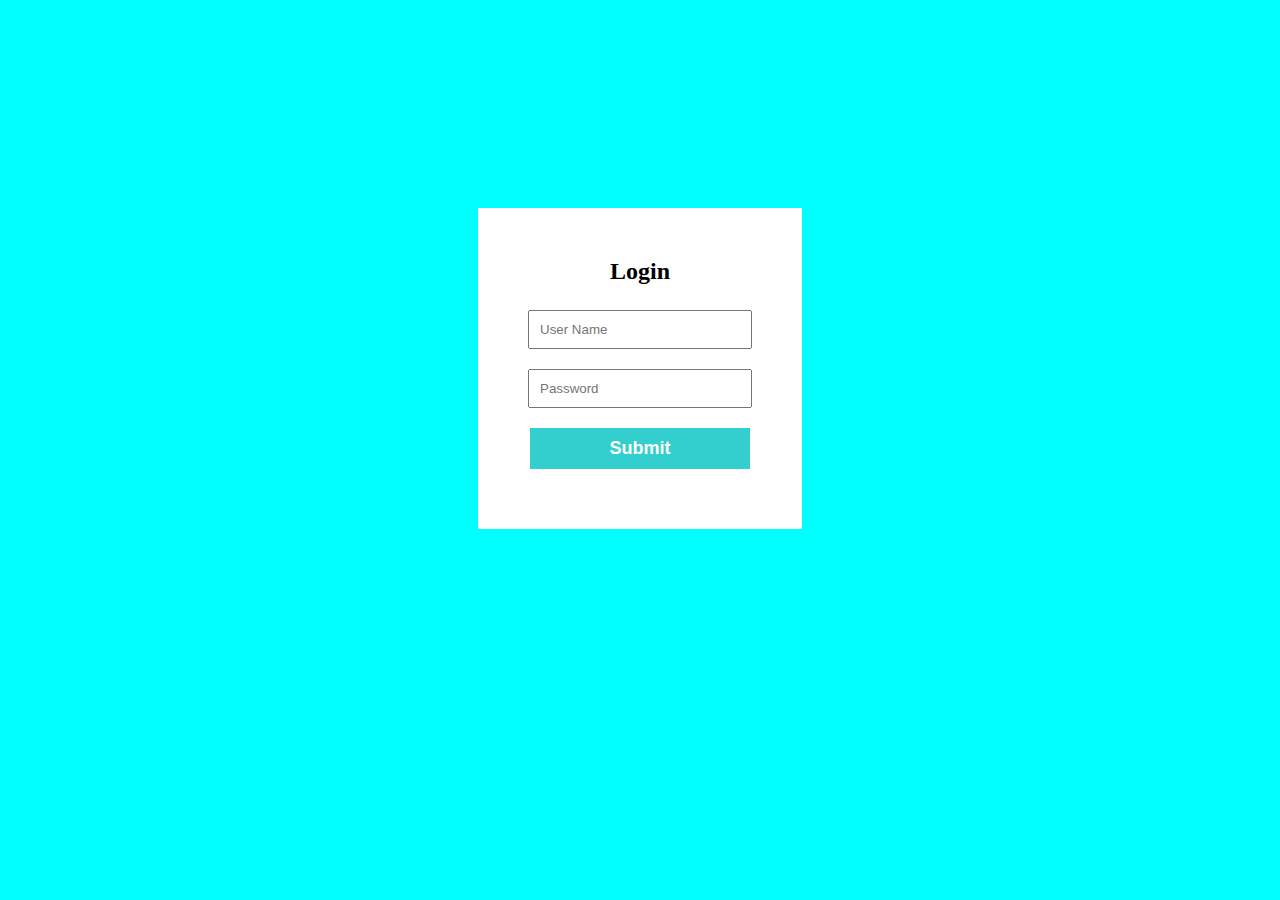
<file: Form Validation/index.html>
<!DOCTYPE html>
<html lang="en">
<head>
    <meta charset="UTF-8">
    <meta name="viewport" content="width=device-width, initial-scale=1.0">
    <title>Form Validation</title>

    <link rel="stylesheet" href="style.css">
</head>
<body>

    <div id="form-container">
        <h2>Login</h2>
        <form action="" onsubmit="return validation()">
            <input type="text" placeholder="User Name" id="username"> <br>
            <p id="userError" class="error"></p>
            <input type="password" placeholder="Password" id="password"> <br>
            <p id="passError" class="error"></p>
            <input type="submit" id="btn">
        </form>  
    </div>
    
    <script src="app.js"></script>
</body>
</html>
</file>
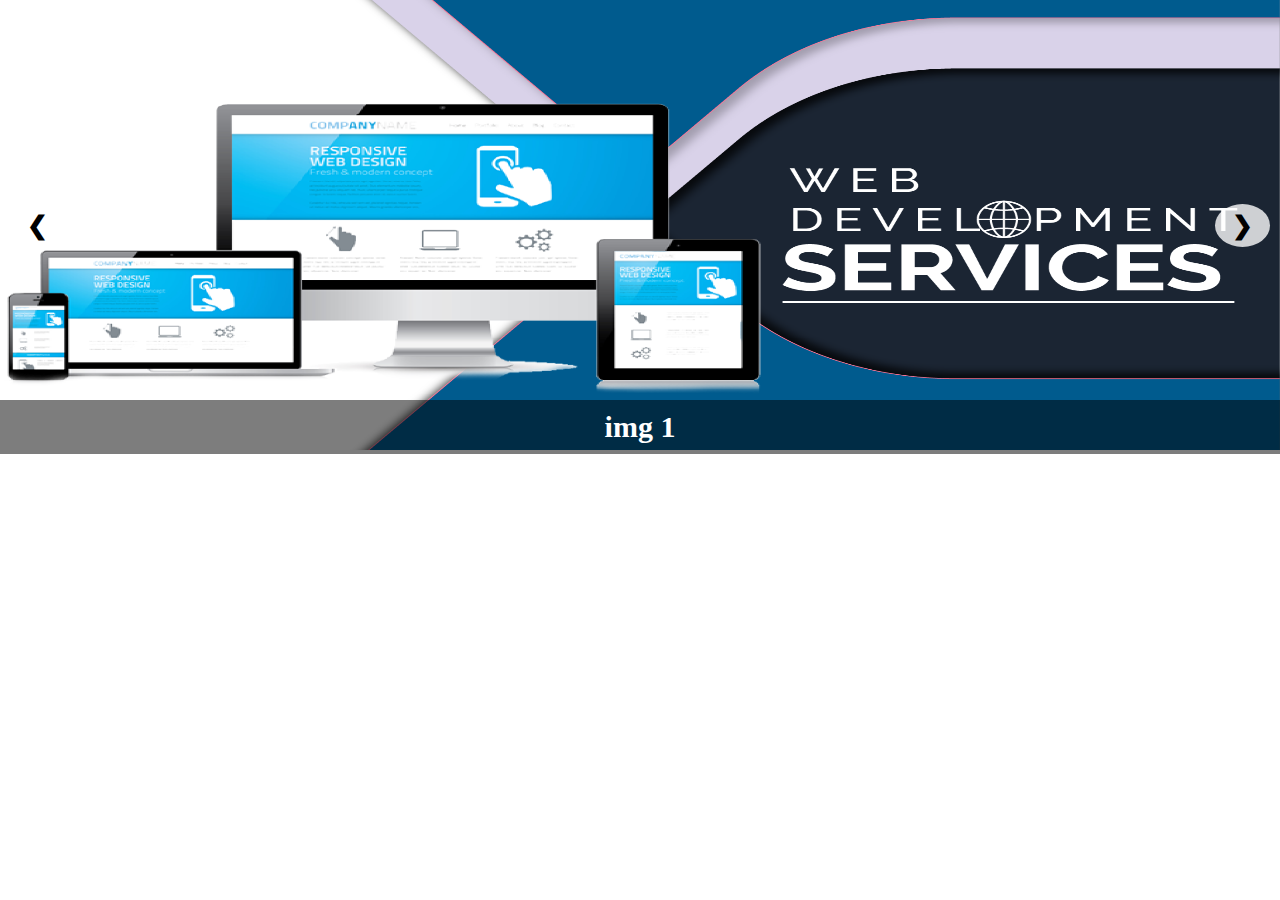
<file: Image Slider/index.html>
<!DOCTYPE html>
<html lang="en">
<head>
    <meta charset="UTF-8">
    <meta name="viewport" content="width=device-width, initial-scale=1.0">
    <title>Image Slider</title>

    <link rel="stylesheet" href="style.css">
</head>
<body>

    <div class="slide-container">

        <div class="slide">
            <img src="image/img1.png" alt="">
            <div class="caption">img 1</div>
        </div>

        <div class="slide">
            <img src="image/img2.jfif" alt="">
            <div class="caption">img 2</div>
        </div>

        <div class="slide">
            <img src="image/img3.jfif" alt="">
            <div class="caption">img 3</div>
        </div>

        <div class="slide">
            <img src="image/img4.webp" alt="">
            <div class="caption">img 4</div>
        </div>

        <span class="arrow prev" onclick="controller(-1)">&#10094;</span>
        <span class="arrow next" onclick="controller(1)">&#10095;</span>
    </div>
    
    <script src="app.js"></script>
</body>
</html>
</file>
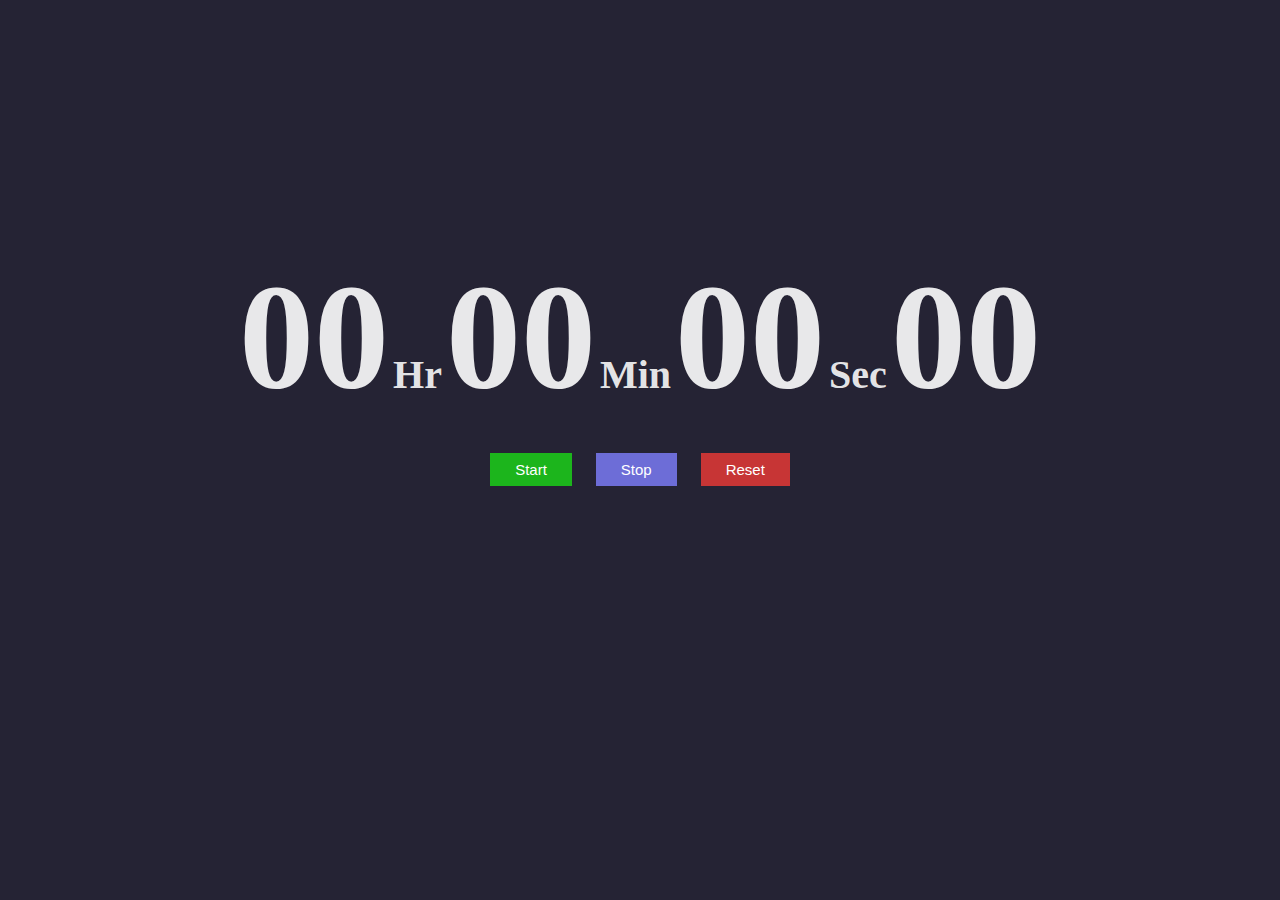
<file: Stopwatch/index.html>
<!DOCTYPE html>
<html lang="en">
<head>
    <meta charset="UTF-8">
    <meta name="viewport" content="width=device-width, initial-scale=1.0">
    <title>Stopwatch</title>

    <link rel="stylesheet" href="style.css">
</head>
<body>

    <div id="container">
        <div id="time">
            <span class="digit" id="hr">00</span>
            <span class="txt">Hr</span>
            <span class="digit" id="min">00</span>
            <span class="txt">Min</span>
            <span class="digit" id="sec">00</span>
            <span class="txt">Sec</span>
            <span class="digit" id="count">00</span>
        </div>

        <div id="btn-container">
            <button class="btn" id="start" onclick="start()">Start</button>
            <button class="btn" id="stop" onclick="stop()">Stop</button>
            <button class="btn" id="reset" onclick="reset()">Reset</button>
        </div>
    </div>
    
    <script src="app.js"></script>
</body>
</html>
</file>
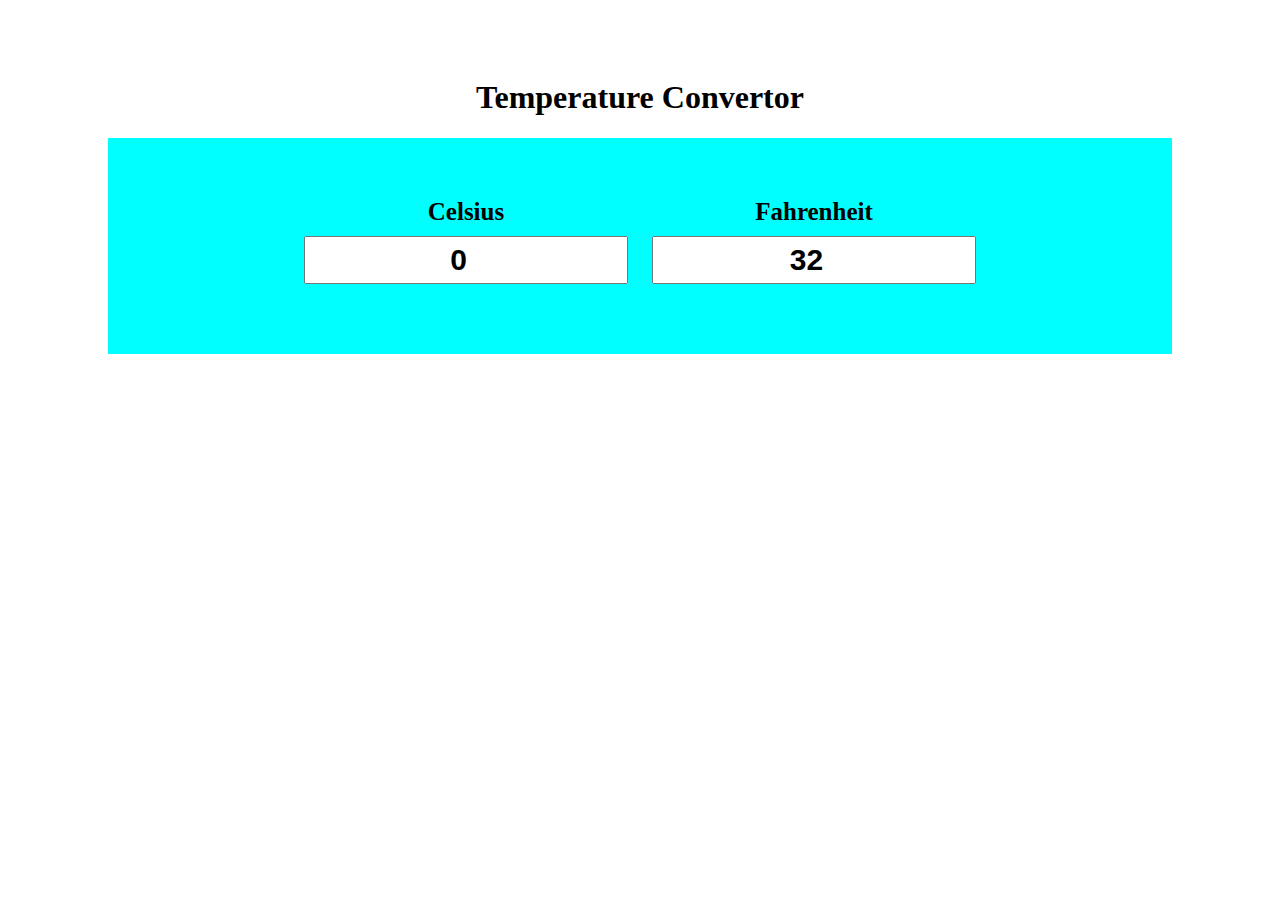
<file: Temperature Convertor/index.html>
<!DOCTYPE html>
<html lang="en">
<head>
    <meta charset="UTF-8">
    <meta name="viewport" content="width=device-width, initial-scale=1.0">
    <title>Temperature Convertor</title>

    <link rel="stylesheet" href="style.css">
</head>
<body>

    <h1>Temperature Convertor</h1>

    <div id="container">
        <div class="input">
            <label for="">Celsius</label> <br>
            <input type="number" value="0" id="cel" class="inp">
        </div>
        <div class="input">
            <label for="">Fahrenheit</label> <br>
            <input type="number" value="32" id="fah" class="inp">
        </div>
    </div>
    
    <script src="app.js"></script>
</body>
</html>
</file>
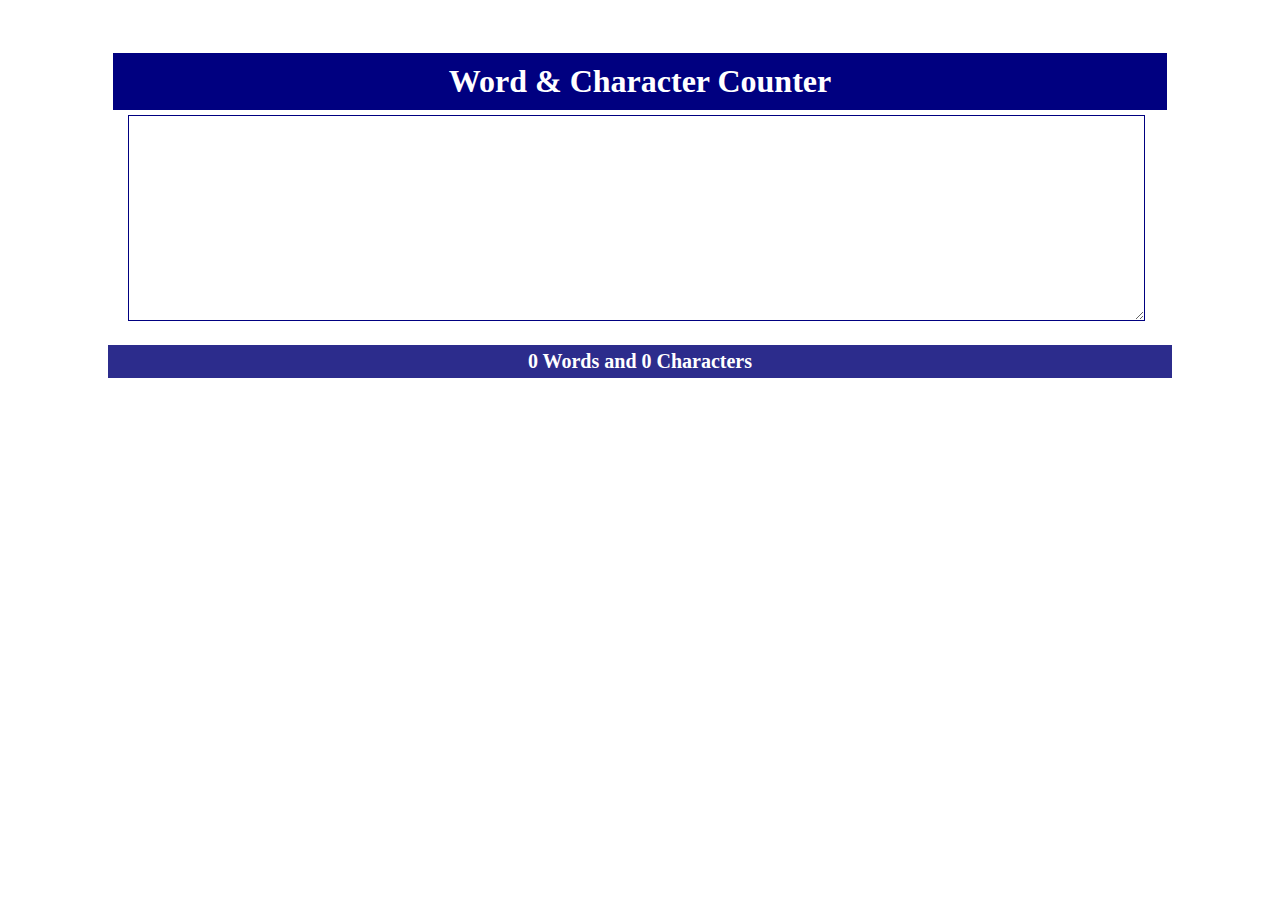
<file: Word Counter/index.html>
<!DOCTYPE html>
<html lang="en">
<head>
    <meta charset="UTF-8">
    <meta name="viewport" content="width=device-width, initial-scale=1.0">
    <title>Word Counter</title>

    <link rel="stylesheet" href="style.css">
</head>
<body>
    
    <h1>Word & Character Counter</h1>

    <textarea id="text-box" cols="30" rows="10"></textarea>

    <p>
        <span id="word">0</span> Words and 
        <span id="char">0</span> Characters
    </p>

    <script src="app.js"></script>
</body>
</html>
</file>
<file: Form Validation/style.css>
body {
    background-color: aqua;
    display: flex;
    justify-content: center;
    align-items: center;
    height: 80vh;
}

#form-container {
    background-color: white;
    padding: 50px;
    text-align: center;
}

h2 {
    margin: 0px 0px 15px 0px;
}

input {
    width: 200px;
    margin: 10px 0px;
    padding: 10px;
}

#btn {
    width: 220px;
    background-color: rgb(51, 206, 206);
    border: 0;
    color: white;
    font-size: 18px;
    font-weight: bold;
    cursor: pointer;
}

.error {
    color: red;
    margin: 0;
    text-align: left;
}
</file>
<file: Image Slider/style.css>
body {
    margin: 0;
}

.slide-container {
    position: relative;
    width: 100%;
}

.slide img {
    width: 100%;
    height: 450px;
}

.arrow {
    cursor: pointer;
    position: absolute;
    top: 45%;
    color: black;
    background-color: rgba(255, 255, 255, 0.79);
    padding: 7px 17px;
    border-radius: 50%;
    font-size: 25px;
    font-weight: bold;
}

.prev {
    left: 10px;
}

.next {
    right: 10px;
}

.caption {
    color: white;
    font-size: 30px;
    font-weight: bold;
    position: absolute;
    bottom: 0;
    width: 100%;
    text-align: center;
    background-color: rgba(0, 0, 0, 0.511);
    padding: 10px 0;
}

.slide {
    display: none;
}
</file>
<file: Stopwatch/style.css>
body {
    background-color: rgb(37, 35, 52);
    display: flex;
    justify-content: center;
    align-items: center;
    height: 80vh;
}

#container {
    color: rgba(255, 255, 255, 0.898);
}

.digit {
    font-size: 150px;
    font-weight: bold;
}

.txt {
    font-size: 40px;
    font-weight: bold;
}

#btn-container {
    text-align: center;
    margin-top: 30px;
}

.btn {
    padding: 8px 25px;
    font-size: 15px;
    margin: 0 10px;
    color: white;
    border: 0;
    cursor: pointer;
}

#start {
    background-color: rgb(28, 181, 28);
}

#stop {
    background-color: rgb(109, 109, 215);
}

#reset {
    background-color: rgb(199, 53, 53);
}
</file>
<file: Temperature Convertor/style.css>
body {
    padding: 50px 100px;
}

h1 {
    text-align: center;
}

#container {
    text-align: center;
    background-color: aqua;
    padding: 60px;
}

.input {
    display: inline-block;
}

.inp {
    padding: 5px 10px;
    margin: 10px;
    font-size: 30px;
    font-weight: bold;
    width: 300px;
    text-align: center;
}

label {
    font-size: 25px;
    font-weight: bolder;
}
</file>
<file: Word Counter/style.css>
body {
    padding: 40px 100px;
}

h1 {
    text-align: center;
    background-color: navy;
    color: white;
    padding: 10px;
    margin: 5px;
}

#text-box {
    width: 95%;
    border-color: navy;
    margin-left: 20px;
    height: 200px;
    font-size: 20px;
}

p {
    text-align: center;
    background-color: rgb(44, 44, 140);
    color: white;
    padding: 5px;
    font-size: 20px;
    font-weight: bold;
}
</file>
